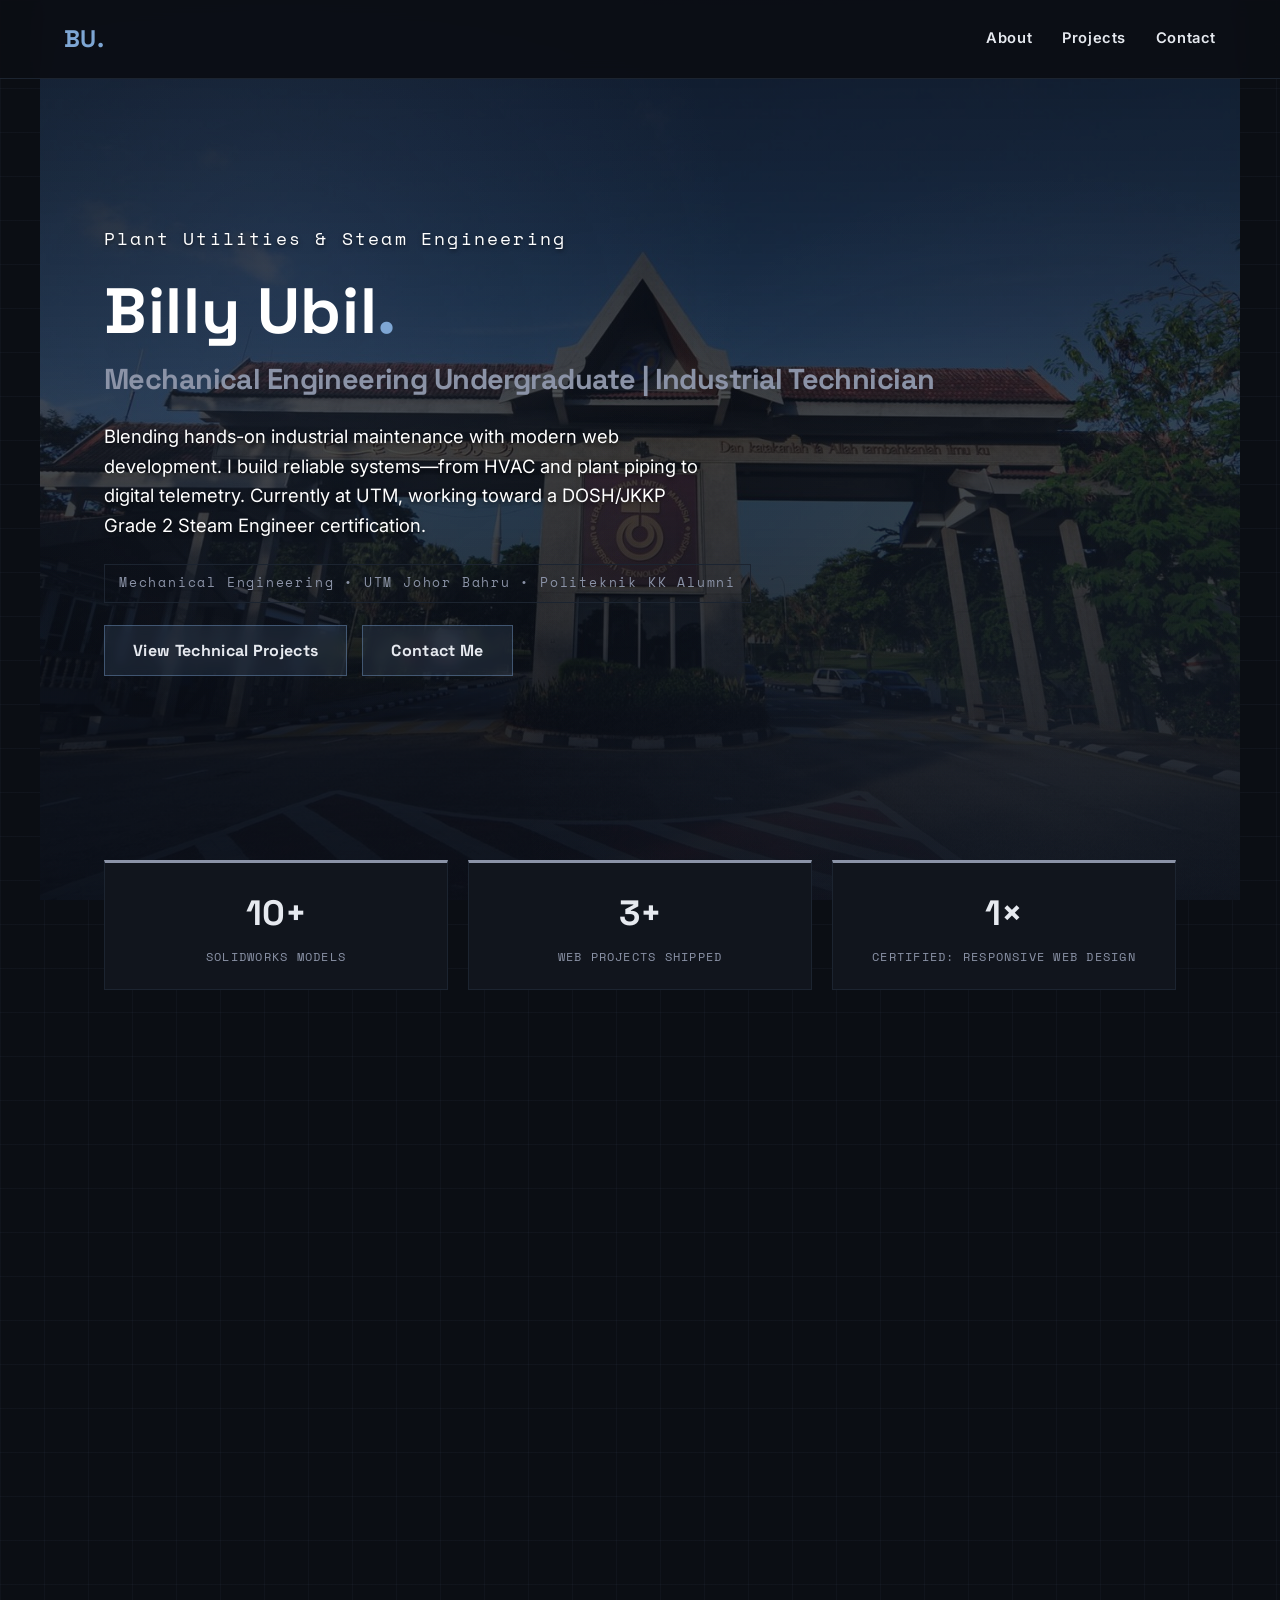
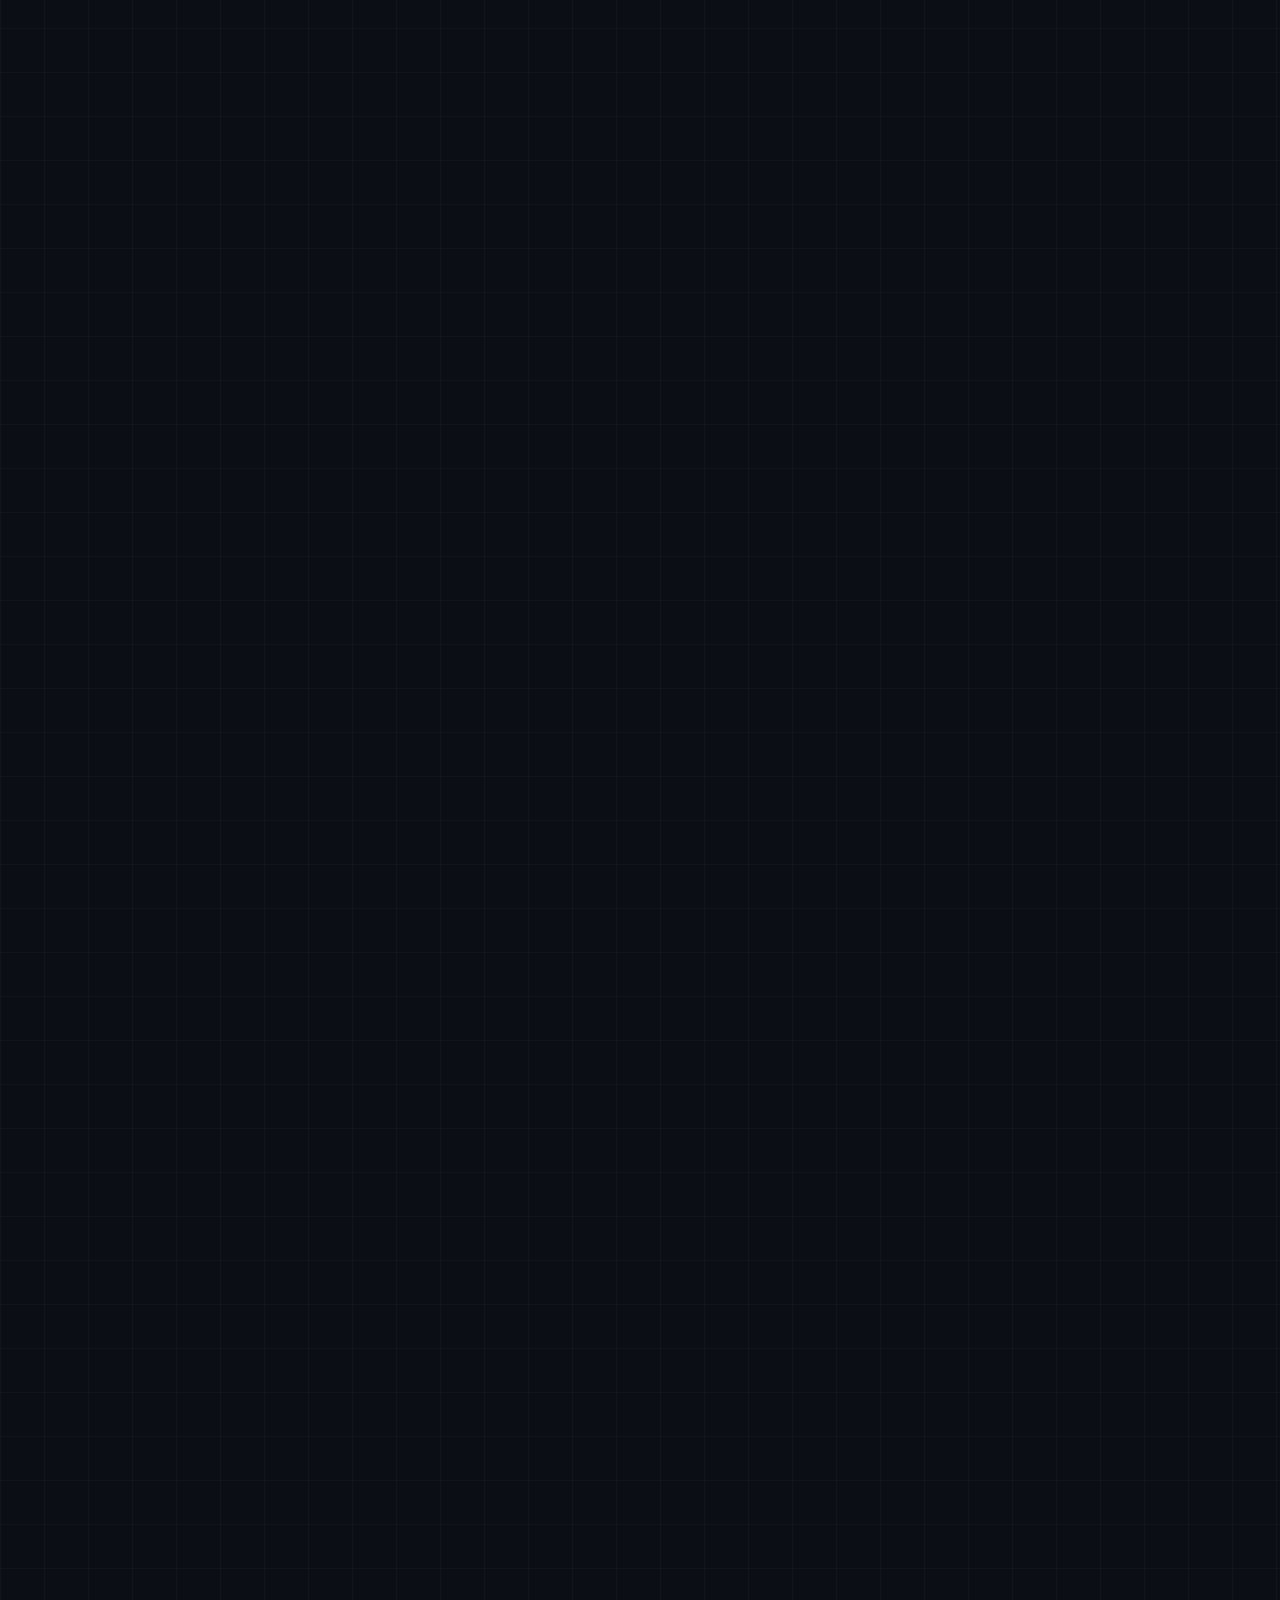
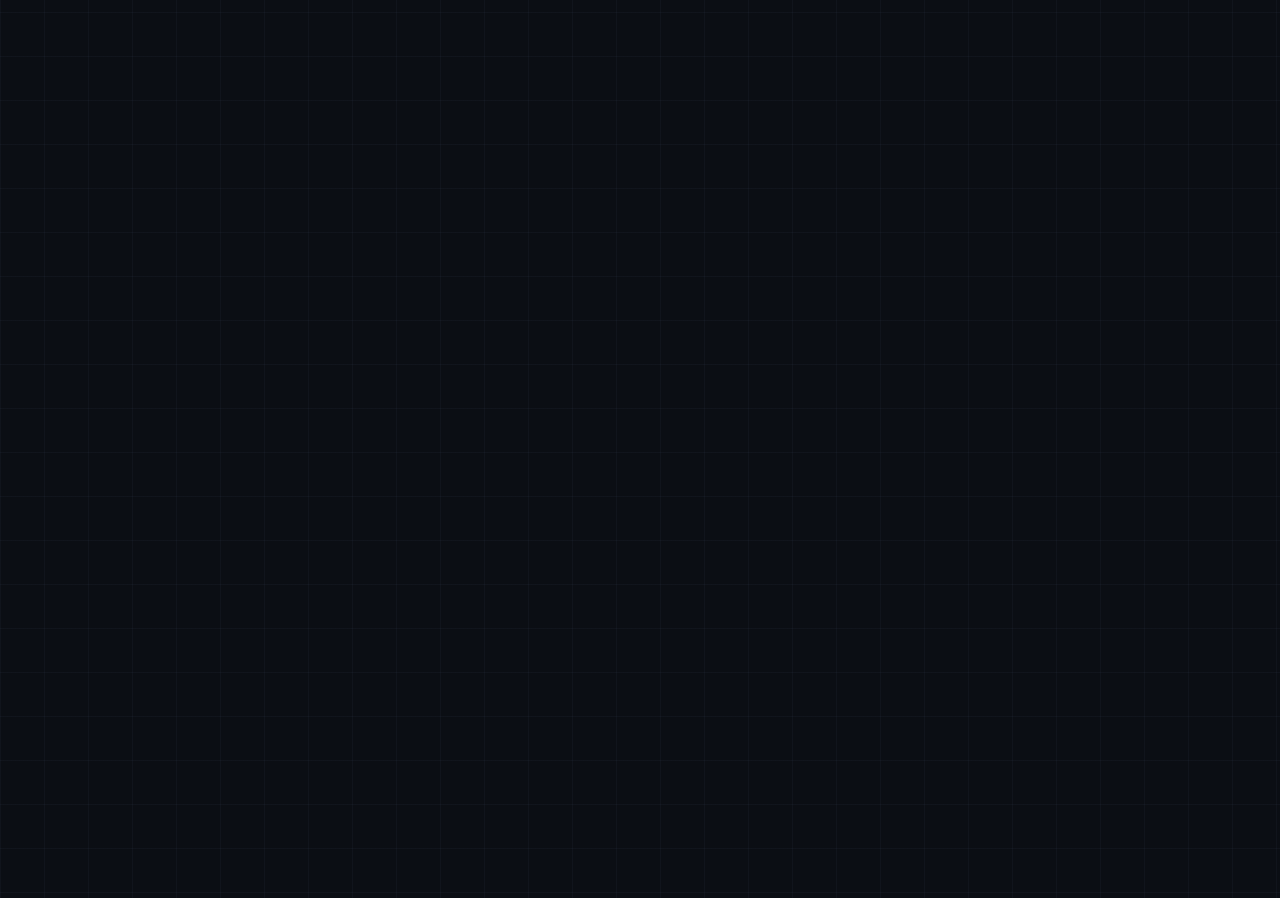
<file: index.html>
<!DOCTYPE html>
<html lang="en">
<head>
    <meta charset="UTF-8">
    <meta name="viewport" content="width=device-width, initial-scale=1.0">
    <title>Billy Ubil | Engineering & Dev Portfolio</title>
    <meta name="description" content="Mechanical engineering student & web developer. SolidWorks, AutoCAD, fabrication and modern front-end development." />
    <meta property="og:title" content="Billy Ubil | Mechanical Engineering Student & Web Developer" />
    <meta property="og:description" content="Mechanical engineering student & web developer. SolidWorks, AutoCAD, fabrication and modern front-end development." />
    <meta property="og:type" content="website" />
    <meta property="og:url" content="https://billyubil2112.github.io/" />
    <link rel="icon" href="data:image/svg+xml,%3Csvg xmlns='http://www.w3.org/2000/svg' viewBox='0 0 100 100'%3E%3Crect width='100' height='100' rx='0' fill='%230A192F'/%3E%3Ctext x='50' y='72' font-family='Arial,Helvetica,sans-serif' font-size='56' font-weight='700' text-anchor='middle' fill='%23FFFFFF'%3EBU%3C/text%3E%3C/svg%3E" />
    <link rel="preconnect" href="https://fonts.googleapis.com" />
    <link rel="preconnect" href="https://fonts.gstatic.com" crossorigin />
    <link href="https://fonts.googleapis.com/css2?family=Space+Grotesk:wght@500;600;700&family=Inter:wght@400;500;600&family=Space+Mono:wght@400;700&display=swap" rel="stylesheet" />
    <link rel="stylesheet" href="style.css">
    <link rel="preload" as="image" href="utm-header-v2.jpg" />
    <link rel="preload" as="image" href="utm-projects-v2.jpg" />
</head>
<body>

    <!-- NAVIGATION -->
    <nav>
        <div class="logo">BU.</div>
        <button class="hamburger" id="hamburger" aria-label="Toggle menu" aria-expanded="false">☰</button>
        <ul class="nav-links" id="nav-links">
            <li><a href="#about">About</a></li>
            <li><a href="#projects">Projects</a></li>
            <li><a href="#contact">Contact</a></li>
        </ul>
    </nav>

    <!-- HERO SECTION -->
    <header class="hero">
        <div class="hero-photo" aria-hidden="true"></div>
        <div class="hero-overlay" aria-hidden="true"></div>
        <div class="blueprint" aria-hidden="true"></div>
        <div class="hero-content fade-in">
            <p class="greeting">Plant Utilities & Steam Engineering</p>
            <h1><span class="highlight">Billy Ubil<span class="dot">.</span></span></h1>
            <h2>Mechanical Engineering Undergraduate | Industrial Technician</h2>
            <p>Blending hands-on industrial maintenance with modern web development. I build reliable systems—from HVAC and plant piping to digital telemetry. Currently at UTM, working toward a DOSH/JKKP Grade 2 Steam Engineer certification.</p>
            <span class="spec">Mechanical Engineering &bull; UTM Johor Bahru &bull; Politeknik KK Alumni</span>
            <div class="hero-buttons">
                <a href="#projects" class="btn transparent">View Technical Projects</a>
                <a href="#contact" class="btn transparent">Contact Me</a>
            </div>
        </div>
    </header>

    <!-- STATS STRIP -->
    <div class="stats-strip">
        <div class="stat"><span class="stat-num">10+</span><span class="stat-label">SolidWorks Models</span></div>
        <div class="stat"><span class="stat-num">3+</span><span class="stat-label">Web Projects Shipped</span></div>
        <div class="stat"><span class="stat-num">1×</span><span class="stat-label">Certified: Responsive Web Design</span></div>
    </div>

    <!-- ABOUT & SKILLS SECTION -->
    <section id="about" class="about-section fade-in">
        <div class="section-header">
            <div class="eyebrow">01 / About</div>
            <h2>About Me</h2>
            <div class="header-line"></div>
        </div>
        
        <div class="about-text-container">
            <p>I hold a Diploma in Mechanical Engineering from Politeknik Kota Kinabalu (Dean's List) and build my engineering foundation on real-world industrial experience. I have worked hands-on as a Mechanical Technician at Borneo Samudera Sdn Bhd and an Electrical Technician at EK Jaya Sdn Bhd.</p>
            <p>My practical experience includes fabricating custom sheet-metal gravity chutes, overhauling mechanical drive transmissions, and managing HVAC and standby generator maintenance. I am highly familiar with OSHA 1994 regulations, HIRARC principles, and standard Permit-to-Work (PTW) procedures, particularly during confined-space digester vessel overhauls. My goal is to apply analytical problem-solving and modern digital capabilities to support reliable, safe plant operations.</p>
        </div>
            
        <div class="skills-wrapper">
            <h3>Technical Expertise</h3>
            <div class="skills-box" id="skills">
                
                <div class="skill-category">
                    <h4>Industrial &amp; Maintenance</h4>
                    <ul class="spec-list">
                        <li>Plant Pumping Systems &amp; Valves</li>
                        <li>Mechanical Drive Transmissions</li>
                        <li>HVAC Preventive Maintenance</li>
                        <li>Standby Generator Servicing</li>
                        <li>OSHA 1994, HIRARC &amp; PTW</li>
                    </ul>
                </div>

                <div class="skill-category">
                    <h4>Engineering &amp; Fabrication</h4>
                    <ul class="spec-list">
                        <li>SolidWorks (3D Modeling &amp; Assembly)</li>
                        <li>AutoCAD (2D Drafting)</li>
                        <li>Welding (SMAW, MIG, TIG)</li>
                        <li>Sheet-Metal Fabrication</li>
                    </ul>
                </div>

                <div class="skill-category">
                    <h4>Digital &amp; Software</h4>
                    <ul class="spec-list">
                        <li>Responsive Web Design</li>
                        <li>HTML5 / CSS3 / JavaScript</li>
                        <li>Microsoft Office Suite</li>
                    </ul>
                </div>
            </div>
        </div>
    </section>

    <!-- PROJECTS SECTION -->
    <section id="projects" class="projects-section">
        <div class="projects-bg" aria-hidden="true"></div>
        <div class="projects-inner">
        <div class="section-header fade-in">
            <div class="eyebrow">02 / Projects</div>
            <h2>Featured Projects</h2>
            <div class="header-line"></div>
        </div>

        <!-- CATEGORY 1: MECHANICAL & CAD -->
        <h3 class="category-title fade-in">Mechanical & CAD Designs</h3>
        <div class="project-grid">
            <div class="project-card fade-in">
                <div class="card-icon"><svg viewBox="0 0 48 48" fill="none" stroke="currentColor" stroke-width="1.6" stroke-linecap="round" stroke-linejoin="round" aria-hidden="true"><circle cx="24" cy="41" r="4"/><line x1="24" y1="37" x2="24" y2="25"/><rect x="15" y="9" width="18" height="20" rx="0"/><line x1="21" y1="15" x2="21" y2="21"/><line x1="27" y1="15" x2="27" y2="21"/><line x1="8" y1="9" x2="8" y2="45"/><line x1="40" y1="9" x2="40" y2="45"/></svg></div>
                <div class="card-content">
                    <h3>V6 Engine Assembly</h3>
                    <p>Multi-cylinder engine built in SolidWorks: cylinder block, crankshaft, pistons, con-rods, valvetrain and sump modelled as interlocked parts with mating constraints and motion checks.</p>
                    <div class="title-block"><span>Billy Ubil</span><span>SolidWorks / Assembly</span><span>2026</span></div>
                </div>
            </div>

            <div class="project-card fade-in">
                <div class="card-icon"><svg viewBox="0 0 48 48" fill="none" stroke="currentColor" stroke-width="1.6" stroke-linecap="round" stroke-linejoin="round" aria-hidden="true"><rect x="7" y="13" width="34" height="22" rx="0"/><line x1="12" y1="13" x2="12" y2="35"/><line x1="20" y1="13" x2="20" y2="35"/><line x1="28" y1="13" x2="28" y2="35"/><line x1="36" y1="13" x2="36" y2="35"/><line x1="7" y1="24" x2="2" y2="24"/><line x1="46" y1="24" x2="41" y2="24"/></svg></div>
                <div class="card-content">
                    <h3>Shell &amp; Tube Heat Exchanger</h3>
                    <p>Shell, tube bundle, baffles, channel covers and flanges modelled to assembly fit with production drawings, typical of oil &amp; gas and boiler duty heat-transfer equipment.</p>
                    <div class="title-block"><span>Billy Ubil</span><span>SolidWorks / Assembly</span><span>2026</span></div>
                </div>
            </div>
        </div>
        <div class="gallery-cta fade-in">
            <p>I have 10+ SolidWorks models across parts, assemblies, sheet metal and drawings.</p>
            <a href="https://grabcad.com/billy.ubil-1" target="_blank" class="btn">View all on GrabCAD ➔</a>
        </div>

        <!-- CATEGORY 2: WEB DEVELOPMENT -->
        <h3 class="category-title fade-in" style="margin-top: 60px;">Front-End Web Development</h3>
        <div class="project-grid">

            <div class="project-card fade-in">
                <div class="card-icon"><svg viewBox="0 0 48 48" fill="none" stroke="currentColor" stroke-width="1.6" stroke-linecap="round" stroke-linejoin="round" aria-hidden="true"><rect x="8" y="22" width="6" height="16"/><rect x="18" y="14" width="6" height="24"/><rect x="28" y="6" width="6" height="32"/><line x1="5" y1="42" x2="43" y2="42"/></svg></div>
                <div class="card-content">
                    <h3>SpendSync · Budget Tracker</h3>
                    <p>A browser-based offline PWA for personal finance. Features include recurring income tracking, a 50/30/20 split calculator, saving pots, and a gamified 'Money Cat' pet built entirely in vanilla JS and local storage.</p>
                    <a href="https://billyubil2112.github.io/SpendSync/" target="_blank" class="text-link">View Live App ➔</a>
                    <div style="margin-top: 15px;"><span class="tag">[ freeCodeCamp RWD Certified ]</span></div>
                    <div class="title-block"><span>Billy Ubil</span><span>Web / Deployed</span><span>2026</span></div>
                </div>
            </div>

            <div class="project-card fade-in">
                <div class="card-icon"><svg viewBox="0 0 48 48" fill="none" stroke="currentColor" stroke-width="1.6" stroke-linecap="round" stroke-linejoin="round" aria-hidden="true"><rect x="10" y="5" width="28" height="38" rx="0"/><rect x="14" y="9" width="20" height="7"/><line x1="16" y1="23" x2="16" y2="39"/><line x1="24" y1="23" x2="24" y2="39"/><line x1="32" y1="23" x2="32" y2="39"/><line x1="16" y1="23" x2="32" y2="23"/><line x1="16" y1="31" x2="32" y2="31"/></svg></div>
                <div class="card-content">
                    <h3>Engineering Calculator Suite</h3>
                    <p>Unit converter, bolt torque, beam deflection, cylinder &amp; pipe volume, hoop stress and axial stress tools for quick design checks, running 100% in the browser.</p>
                    <a href="engineering-calculator/" class="text-link">Open Calculator ➔</a>
                    <div class="title-block"><span>Billy Ubil</span><span>Web / Deployed</span><span>2026</span></div>
                </div>
            </div>
        </div>
        </div>
    </section>

    <!-- CONTACT SECTION -->
    <section id="contact" class="contact-section fade-in">
        <div class="eyebrow">03 / Contact</div>
        <h2>Let's Build Something.</h2>
        <p>Whether you need someone to turn a wrench on a plant overhaul or write front-end code for a new dashboard, my inbox is open.</p>
        
        <div class="contact-buttons">
            <a href="mailto:billyubil2112@gmail.com" class="btn transparent">billyubil2112@gmail.com</a>
            <a href="https://www.linkedin.com/in/billy-ubil-2442a9233" target="_blank" class="btn linkedin-btn">LinkedIn</a>
        </div>
    </section>

    <footer>
        <p>&copy; 2026 Billy Ubil &middot; Photos: UTM brand stock photos (brand.utm.my)</p>
        <p style="margin-top:6px;">Hand-coded with HTML, CSS &amp; JavaScript.</p>
    </footer>

    <script src="script.js"></script>
</body>
</html>
</file>
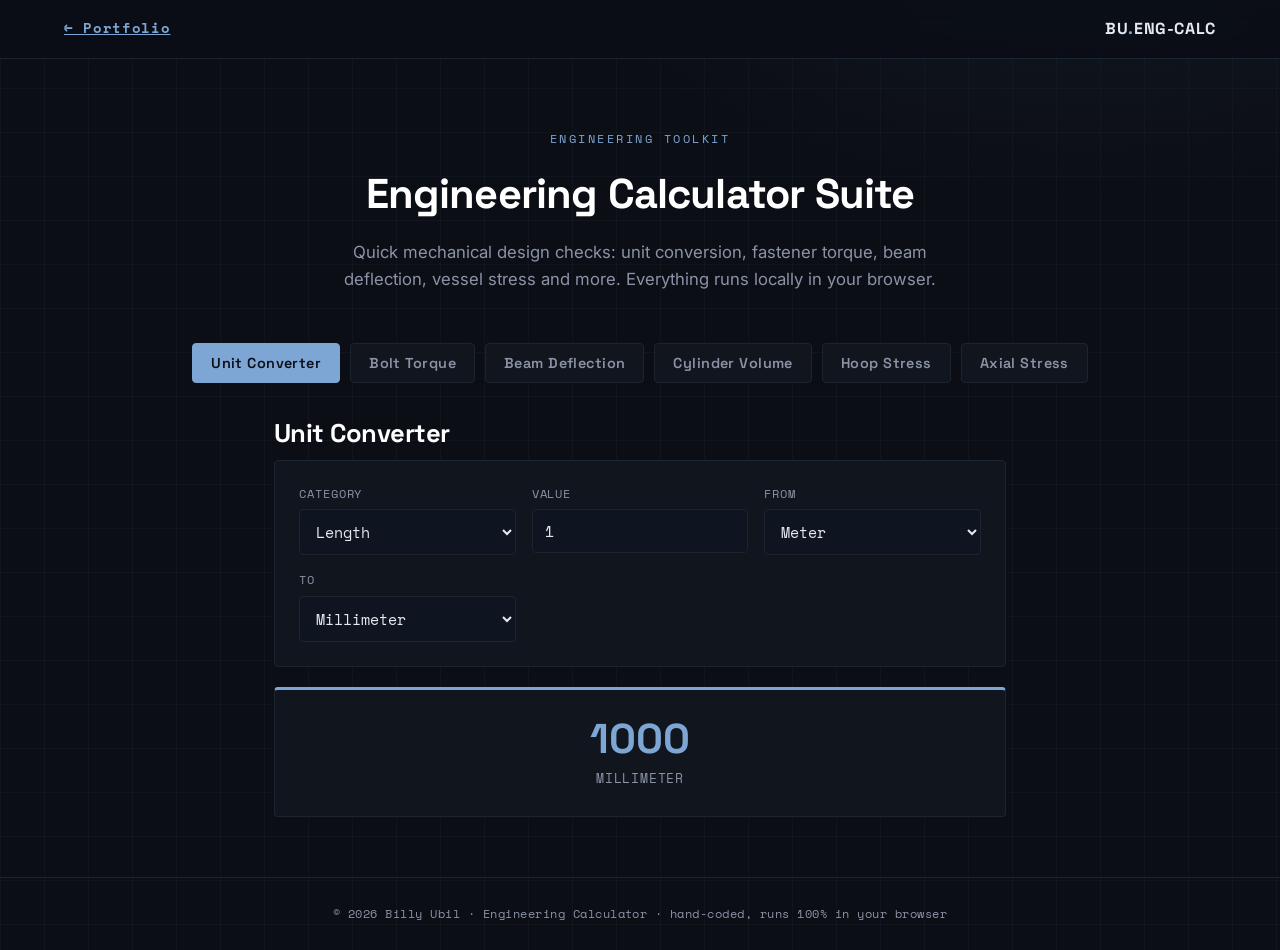
<file: engineering-calculator/index.html>
<!DOCTYPE html>
<html lang="en">
<head>
    <meta charset="UTF-8">
    <meta name="viewport" content="width=device-width, initial-scale=1.0">
    <title>Engineering Calculator | Billy Ubil</title>
    <meta name="description" content="Quick mechanical calculations for design checks: unit conversion, bolt torque, beam deflection, cylinder volume, hoop stress and axial stress. Runs entirely in your browser." />
    <link rel="preconnect" href="https://fonts.googleapis.com" />
    <link rel="preconnect" href="https://fonts.gstatic.com" crossorigin />
    <link href="https://fonts.googleapis.com/css2?family=Space+Grotesk:wght@500;600;700&family=Inter:wght@400;500;600&family=Space+Mono:wght@400;700&display=swap" rel="stylesheet" />
    <link rel="stylesheet" href="style.css">
</head>
<body>

    <div class="topbar">
        <a href="../" class="back">&larr; Portfolio</a>
        <span class="brand">BU<span class="dot">.</span>ENG-CALC</span>
    </div>

    <header class="hero">
        <p class="eyebrow">Engineering Toolkit</p>
        <h1>Engineering Calculator Suite</h1>
        <p class="sub">Quick mechanical design checks: unit conversion, fastener torque, beam deflection, vessel stress and more. Everything runs locally in your browser.</p>
    </header>

    <nav class="tabs" aria-label="Calculators">
        <button data-tool="unit" class="active">Unit Converter</button>
        <button data-tool="torque">Bolt Torque</button>
        <button data-tool="beam">Beam Deflection</button>
        <button data-tool="volume">Cylinder Volume</button>
        <button data-tool="hoop">Hoop Stress</button>
        <button data-tool="axial">Axial Stress</button>
    </nav>

    <main>

        <!-- UNIT CONVERTER -->
        <section class="tool active" id="tool-unit">
            <h2>Unit Converter</h2>
            <div class="tool-in">
                <label class="field">
                    <span class="f-label">Category</span>
                    <select id="uc-cat">
                        <option value="length">Length</option>
                        <option value="mass">Mass</option>
                        <option value="pressure">Pressure</option>
                        <option value="volume">Volume</option>
                        <option value="energy">Energy</option>
                        <option value="temperature">Temperature</option>
                    </select>
                </label>
                <label class="field">
                    <span class="f-label">Value</span>
                    <input id="uc-value" type="number" value="1" step="any" inputmode="decimal">
                </label>
                <label class="field">
                    <span class="f-label">From</span>
                    <select id="uc-from"></select>
                </label>
                <label class="field">
                    <span class="f-label">To</span>
                    <select id="uc-to"></select>
                </label>
            </div>
            <div class="result">
                <div class="r-value" id="uc-out">1</div>
                <div class="r-unit" id="uc-out-unit">Meter</div>
            </div>
        </section>

        <!-- BOLT TORQUE -->
        <section class="tool" id="tool-torque">
            <h2>Bolt Torque</h2>
            <p class="formula">T = K &middot; F &middot; d &nbsp;(preload torque)</p>
            <div class="tool-in">
                <label class="field">
                    <span class="f-label">Nut factor K</span>
                    <select id="bt-k">
                        <option value="0.10">0.10 · Lubricated / plated</option>
                        <option value="0.15">0.15 · Waxed</option>
                        <option value="0.20" selected>0.20 · As-received steel</option>
                        <option value="0.25">0.25 · Zinc plated</option>
                        <option value="0.30">0.30 · Rusty / dry</option>
                    </select>
                </label>
                <label class="field">
                    <span class="f-label">Clamping force F</span>
                    <input id="bt-f" type="number" value="10" step="any" inputmode="decimal"><span class="suffix">kN</span>
                </label>
                <label class="field">
                    <span class="f-label">Nominal diameter d</span>
                    <input id="bt-d" type="number" value="12" step="any" inputmode="decimal"><span class="suffix">mm</span>
                </label>
            </div>
            <div class="result">
                <div class="r-value" id="bt-out">24.0</div>
                <div class="r-unit" id="bt-out-unit">N&middot;m (and equivalents below)</div>
            </div>
        </section>

        <!-- BEAM DEFLECTION -->
        <section class="tool" id="tool-beam">
            <h2>Beam Deflection: Simply Supported</h2>
            <p class="formula">&delta; = W&middot;L&sup3; &frasl; (48&middot;E&middot;I), &nbsp;M = W&middot;L&frasl;4</p>
            <div class="tool-in">
                <label class="field">
                    <span class="f-label">Mid-span point load W</span>
                    <input id="bd-w" type="number" value="1000" step="any" inputmode="decimal"><span class="suffix">N</span>
                </label>
                <label class="field">
                    <span class="f-label">Span L</span>
                    <input id="bd-l" type="number" value="1000" step="any" inputmode="decimal"><span class="suffix">mm</span>
                </label>
                <label class="field">
                    <span class="f-label">Section width b</span>
                    <input id="bd-b" type="number" value="50" step="any" inputmode="decimal"><span class="suffix">mm</span>
                </label>
                <label class="field">
                    <span class="f-label">Section height h</span>
                    <input id="bd-h" type="number" value="100" step="any" inputmode="decimal"><span class="suffix">mm</span>
                </label>
                <label class="field">
                    <span class="f-label">Modulus E (steel 200, Al 69)</span>
                    <input id="bd-e" type="number" value="200" step="any" inputmode="decimal"><span class="suffix">GPa</span>
                </label>
            </div>
            <div class="result">
                <div class="r-value" id="bd-out">0.05</div>
                <div class="r-unit" id="bd-out-unit">mm deflection at mid-span</div>
            </div>
        </section>

        <!-- CYLINDER / PIPE VOLUME -->
        <section class="tool" id="tool-volume">
            <h2>Cylinder / Pipe Volume</h2>
            <p class="formula">V = &pi;&middot;r&sup2;&middot;L &nbsp;or&nbsp; &pi;&middot;(r<sub>o</sub>&sup2;&minus;r<sub>i</sub>&sup2;)&middot;L</p>
            <div class="tool-in">
                <label class="field">
                    <span class="f-label">Section</span>
                    <select id="cv-mode">
                        <option value="cyl">Solid cylinder</option>
                        <option value="pipe">Hollow pipe</option>
                    </select>
                </label>
                <label class="field" id="cv-r-wrap">
                    <span class="f-label">Radius r</span>
                    <input id="cv-r" type="number" value="25" step="any" inputmode="decimal"><span class="suffix">mm</span>
                </label>
                <label class="field" id="cv-od-wrap" style="display:none">
                    <span class="f-label">Outer diameter OD</span>
                    <input id="cv-od" type="number" value="50" step="any" inputmode="decimal"><span class="suffix">mm</span>
                </label>
                <label class="field" id="cv-id-wrap" style="display:none">
                    <span class="f-label">Inner diameter ID</span>
                    <input id="cv-id" type="number" value="42" step="any" inputmode="decimal"><span class="suffix">mm</span>
                </label>
                <label class="field">
                    <span class="f-label">Length L</span>
                    <input id="cv-l" type="number" value="500" step="any" inputmode="decimal"><span class="suffix">mm</span>
                </label>
                <label class="field">
                    <span class="f-label">Material density (steel 7850)</span>
                    <input id="cv-d" type="number" value="7850" step="any" inputmode="decimal"><span class="suffix">kg/m&sup3;</span>
                </label>
            </div>
            <div class="result">
                <div class="r-value" id="cv-out">0.982</div>
                <div class="r-unit" id="cv-out-unit">litres &nbsp;&middot;&nbsp; mass below</div>
            </div>
        </section>

        <!-- HOOP STRESS -->
        <section class="tool" id="tool-hoop">
            <h2>Hoop Stress: Thin-Walled Vessel</h2>
            <p class="formula">&sigma;<sub>hoop</sub> = P&middot;D&frasl;(2t), &nbsp;&sigma;<sub>long</sub> = P&middot;D&frasl;(4t)</p>
            <div class="tool-in">
                <label class="field">
                    <span class="f-label">Internal pressure P</span>
                    <input id="hs-p" type="number" value="1.0" step="any" inputmode="decimal"><span class="suffix">MPa</span>
                </label>
                <label class="field">
                    <span class="f-label">Inner diameter D</span>
                    <input id="hs-d" type="number" value="1000" step="any" inputmode="decimal"><span class="suffix">mm</span>
                </label>
                <label class="field">
                    <span class="f-label">Wall thickness t</span>
                    <input id="hs-t" type="number" value="10" step="any" inputmode="decimal"><span class="suffix">mm</span>
                </label>
            </div>
            <div class="result">
                <div class="r-value" id="hs-out">50.0</div>
                <div class="r-unit" id="hs-out-unit">MPa hoop stress</div>
            </div>
        </section>

        <!-- AXIAL STRESS -->
        <section class="tool" id="tool-axial">
            <h2>Axial Stress & Safety Factor</h2>
            <p class="formula">&sigma; = F &frasl; A, &nbsp;SF = &sigma;<sub>yield</sub> &frasl; &sigma;</p>
            <div class="tool-in">
                <label class="field">
                    <span class="f-label">Tensile force F</span>
                    <input id="as-f" type="number" value="20" step="any" inputmode="decimal"><span class="suffix">kN</span>
                </label>
                <label class="field">
                    <span class="f-label">Section</span>
                    <select id="as-shape">
                        <option value="round">Round bar</option>
                        <option value="rect">Rectangular</option>
                    </select>
                </label>
                <label class="field">
                    <span class="f-label">Diameter d</span>
                    <input id="as-d" type="number" value="20" step="any" inputmode="decimal"><span class="suffix">mm</span>
                </label>
                <label class="field" id="as-r-wrap" style="display:none">
                    <span class="f-label">Width b</span>
                    <input id="as-b" type="number" value="40" step="any" inputmode="decimal"><span class="suffix">mm</span>
                </label>
                <label class="field" id="as-h-wrap" style="display:none">
                    <span class="f-label">Thickness h</span>
                    <input id="as-h" type="number" value="8" step="any" inputmode="decimal"><span class="suffix">mm</span>
                </label>
                <label class="field">
                    <span class="f-label">Yield strength (S235 235, S275 275)</span>
                    <input id="as-y" type="number" value="250" step="any" inputmode="decimal"><span class="suffix">MPa</span>
                </label>
            </div>
            <div class="result">
                <div class="r-value" id="as-out">63.7</div>
                <div class="r-unit" id="as-out-unit">MPa &nbsp;&middot;&nbsp; safety factor below</div>
            </div>
        </section>

    </main>

    <footer>
        <p>&copy; 2026 Billy Ubil &middot; Engineering Calculator &middot; hand-coded, runs 100% in your browser</p>
    </footer>

    <script src="app.js"></script>
</body>
</html>
</file>
<file: style.css>
:root {
    --bg-main: #0B0E14;
    --bg-card: #11151D;
    --bg-card-hover: #161C28;
    --text-primary: #E6E9EF;
    --text-secondary: #8B93A7;
    --accent: #7EA6D4;
    --accent-hover: #5F8CC0;
    --accent-soft: rgba(126, 166, 212, 0.08);
    --cyan: #7EA6D4;
    --border: #1C2430;
    --font-body: 'Inter', system-ui, sans-serif;
    --font-heading: 'Space Grotesk', system-ui, sans-serif;
    --font-mono: 'Space Mono', monospace;
}

html { scroll-behavior: smooth; }

* { box-sizing: border-box; margin: 0; padding: 0; }

:focus { outline: none; }
:focus-visible { outline: 2px solid var(--accent); outline-offset: 3px; border-radius: 0; }

body {
    font-family: var(--font-body);
    background-color: var(--bg-main);
    background-image:
        linear-gradient(rgba(126, 166, 212, 0.045) 1px, transparent 1px),
        linear-gradient(90deg, rgba(126, 166, 212, 0.045) 1px, transparent 1px),
        radial-gradient(900px 500px at 85% -10%, rgba(126, 166, 212, 0.07), transparent 60%);
    background-size: 44px 44px, 44px 44px, auto;
    color: var(--text-primary);
    line-height: 1.6;
    overflow-x: hidden;
}

h1, h2, h3, h4 { color: #ffffff; font-family: var(--font-heading); letter-spacing: -0.02em; }
a { text-decoration: none; color: inherit; }

::selection { background: rgba(126, 166, 212, 0.35); }
html { scrollbar-color: rgba(255, 255, 255, 0.22) transparent; scrollbar-width: thin; }

/* Navigation */
nav {
    display: flex;
    justify-content: space-between;
    align-items: center;
    padding: 20px 5%;
    background: rgba(11, 14, 20, 0.92);
    position: fixed;
    width: 100%;
    backdrop-filter: blur(10px);
    -webkit-backdrop-filter: blur(10px);
    z-index: 100;
    border-bottom: 1px solid var(--border);
}
.logo { font-family: var(--font-heading); font-size: 24px; font-weight: 700; color: var(--accent); letter-spacing: 0.02em; }
.nav-links { list-style: none; display: flex; gap: 30px; font-weight: 600; font-size: 0.92rem; letter-spacing: 0.04em; }
.nav-links li a:hover { color: var(--accent); transition: 0.3s; }

/* Hamburger (mobile menu) */
.hamburger {
    display: none;
    background: transparent;
    border: 1px solid var(--border);
    color: var(--text-primary);
    font-size: 22px;
    line-height: 1;
    padding: 6px 12px;
    border-radius: 0; /* Sharp edges */
    cursor: pointer;
}
.hamburger:hover { border-color: var(--accent); }

/* Buttons - Sharp Edges */
.btn {
    display: inline-block;
    padding: 12px 28px;
    background: var(--accent);
    color: #0a0e17;
    border-radius: 0; /* Changed from 4px to 0 for industrial look */
    font-weight: bold;
    font-family: var(--font-heading);
    letter-spacing: 0.02em;
    transition: all 0.3s ease;
    border: 1px solid var(--accent);
    cursor: pointer;
}
.btn:hover { background: var(--accent-hover); border-color: var(--accent-hover); color: #fff; transform: translateY(-2px); box-shadow: 0 4px 12px rgba(126, 166, 212, 0.2); }
.btn.outline { background: transparent; color: var(--accent); }
.btn.outline:hover { background: var(--accent-soft); color: var(--accent); }
.linkedin-btn { background: #0a66c2; border-color: #0a66c2; color: white; }
.linkedin-btn:hover { background: #004182; border-color: #004182; }

/* Transparent Buttons (Hero) */
.hero-buttons { 
    display: flex; 
    flex-direction: row; 
    gap: 15px; 
}
.btn.transparent {
    background-color: rgba(126, 166, 212, 0.12);
    border: 1px solid rgba(126, 166, 212, 0.4); 
    color: #E6E9EF; 
    backdrop-filter: blur(6px);
    -webkit-backdrop-filter: blur(6px);
}
.btn.transparent:hover {
    background-color: rgba(126, 166, 212, 0.35); 
    border-color: #7EA6D4; 
    color: #ffffff;
    box-shadow: 0 4px 15px rgba(126, 166, 212, 0.2);
    transform: translateY(-2px);
}

/* Layouts */
section { padding: 100px 5%; max-width: 1200px; margin: 0 auto; position: relative; content-visibility: auto; contain-intrinsic-size: auto 600px; }
.section-header { margin-bottom: 50px; text-align: center; }
.section-header h2 { font-size: 36px; margin-bottom: 10px; }
.header-line { height: 3px; width: 60px; background: var(--text-secondary); margin: 0 auto; border-radius: 0; }
.eyebrow {
    font-family: var(--font-mono);
    font-size: 0.78rem;
    letter-spacing: 0.2em;
    color: var(--text-secondary);
    text-transform: uppercase;
    margin-bottom: 10px;
}

/* Hero */
.hero {
    height: 100vh;
    display: flex;
    align-items: center;
    padding: 0 5%;
    max-width: 1200px;
    margin: 0 auto;
    position: relative;
    overflow: hidden;
}
.hero-photo {
    position: absolute;
    inset: 0;
    background: url('utm-header-v2.jpg') center 30%/cover no-repeat;
    opacity: 1;
    transition: opacity 0.8s ease;
    will-change: opacity;
}
.hero-overlay {
    position: absolute;
    inset: 0;
    background: linear-gradient(180deg, rgba(10, 14, 23, 0.9), rgba(10, 14, 23, 0.75) 45%, rgba(10, 14, 23, 0.96));
}
body.scrolled .hero-photo { opacity: 0; }
.hero .blueprint {
    position: absolute;
    inset: 0;
    pointer-events: none;
    background:
        radial-gradient(circle at 20% 30%, rgba(126, 166, 212, 0.10), transparent 40%),
        radial-gradient(circle at 85% 80%, rgba(126, 166, 212, 0.06), transparent 45%);
}
.hero-content { position: relative; z-index: 2; }
.greeting { color: var(--accent); font-family: var(--font-mono); font-size: 15px; letter-spacing: 0.12em; margin-bottom: 15px; }
.hero h1 { font-size: 4rem; line-height: 1.08; margin-bottom: 10px; }
.highlight { color: #ffffff; font-weight: 700; letter-spacing: 0.01em; }
.highlight .dot { color: var(--accent); }
.hero h2 { font-size: 1.8rem; color: var(--text-secondary); margin-bottom: 20px; }
.hero p { max-width: 600px; font-size: 1.15rem; color: #ffffff; text-shadow: 0 2px 4px rgba(0,0,0,0.6); margin-bottom: 24px; line-height: 1.6; }
.spec {
    display: inline-block;
    font-family: var(--font-mono);
    font-size: 0.8rem;
    letter-spacing: 0.14em;
    color: var(--text-secondary);
    border: 1px solid var(--border);
    padding: 8px 14px;
    margin-bottom: 22px;
}

/* Stats strip */
.stats-strip {
    display: grid;
    grid-template-columns: repeat(3, 1fr);
    gap: 20px;
    max-width: 1200px;
    margin: -40px auto 0;
    padding: 0 5%;
    position: relative;
    z-index: 2;
}
.stat {
    background: var(--bg-card);
    border: 1px solid var(--border);
    border-top: 3px solid var(--text-secondary); /* Utilitarian top border */
    padding: 22px;
    text-align: center;
}
.stat-num { display: block; font-family: var(--font-heading); font-size: 2.2rem; font-weight: 700; color: var(--text-primary); }
.stat-label { display: block; margin-top: 6px; font-family: var(--font-mono); font-size: 0.78rem; letter-spacing: 0.1em; text-transform: uppercase; color: var(--text-secondary); }

/* About & Skills */
.about-text-container { font-size: 1.1rem; margin-bottom: 50px; text-align: center; max-width: 800px; margin-left: auto; margin-right: auto; }
.about-text-container p { margin-bottom: 20px; color: var(--text-secondary); }
.skills-wrapper h3 { text-align: center; margin-bottom: 30px; font-size: 24px; color: var(--text-primary); }

.skills-box { display: grid; grid-template-columns: repeat(auto-fit, minmax(250px, 1fr)); gap: 30px; }
.skill-category { 
    background: var(--bg-main); 
    padding: 25px; 
    border-radius: 0; /* Sharp edges */
    border: 1px solid var(--border); 
    border-top: 2px solid var(--text-secondary); /* Drawing block style */
}
.skill-category h4 { margin-bottom: 15px; color: #fff; border-bottom: 1px solid var(--border); padding-bottom: 10px; font-size: 1rem; letter-spacing: 0.04em; }

/* The New Engineering Spec List */
.spec-list {
    list-style: none;
    display: flex;
    flex-direction: column;
    gap: 12px;
}
.spec-list li {
    font-family: var(--font-mono);
    font-size: 0.85rem;
    color: var(--text-secondary);
    display: flex;
    align-items: flex-start;
    gap: 12px;
    line-height: 1.4;
}
.spec-list li::before {
    content: "[+]"; /* Technical marker */
    color: var(--text-primary);
    font-weight: bold;
}

/* Projects */
.projects-section { max-width: none; width: 100%; margin: 0; }
.projects-inner { max-width: 1200px; margin: 0 auto; position: relative; z-index: 1; }
.projects-inner .section-header { padding: 30px 0 70px; }
.projects-bg {
    position: absolute;
    top: 0; left: 0; right: 0;
    height: clamp(360px, 48vh, 540px);
    z-index: 0;
    background:
        linear-gradient(180deg, rgba(11, 14, 20, 0.96), rgba(11, 14, 20, 0.55) 55%, rgba(11, 14, 20, 0) 100%),
        url('utm-projects-v2.jpg') center 40%/cover no-repeat;
    opacity: 0;
    transition: opacity 1s ease;
    will-change: opacity;
}
.projects-section.photo-on .projects-bg { opacity: 1; }
.category-title { font-size: 22px; margin-bottom: 25px; color: var(--text-primary); border-left: 4px solid var(--text-secondary); padding-left: 15px; font-family: var(--font-heading); }
.project-grid { display: grid; grid-template-columns: repeat(auto-fit, minmax(300px, 1fr)); gap: 30px; }
.project-card { 
    background: var(--bg-card); 
    border-radius: 0; /* Sharp edges */
    border: 1px solid var(--border); 
    overflow: hidden; 
    transition: transform 0.3s, border-color 0.3s; 
    display: flex; 
    flex-direction: column; 
}
.project-card:hover { transform: translateY(-5px); border-color: var(--text-secondary); background: var(--bg-card-hover); }
.card-icon { padding: 22px 22px 0; display: flex; }
.card-icon svg { width: 42px; height: 42px; color: var(--text-primary); }
.card-content { padding: 22px 25px 20px; flex-grow: 1; display: flex; flex-direction: column; }
.card-content h3 { margin-bottom: 10px; font-size: 1.25rem; }
.card-content p { color: var(--text-secondary); font-size: 0.95rem; margin-bottom: 18px; flex-grow: 1; }
.text-link { color: var(--accent); font-weight: 600; font-size: 0.9rem; margin-top: auto; }
.text-link:hover { text-decoration: underline; }
.tag { 
    display: inline-block; 
    font-family: var(--font-mono); 
    font-size: 0.72rem; 
    font-weight: bold; 
    color: var(--text-primary); 
}
.title-block {
    display: flex;
    justify-content: space-between;
    gap: 10px;
    margin-top: 18px;
    padding: 12px 0 0;
    border-top: 1px solid var(--border);
    font-family: var(--font-mono);
    font-size: 0.66rem;
    letter-spacing: 0.1em;
    color: var(--text-secondary);
    text-transform: uppercase;
}
.title-block span + span { border-left: 1px solid var(--border); padding-left: 12px; }
.gallery-cta { margin-top: 30px; padding: 25px; background: var(--bg-card); border: 1px solid var(--border); border-radius: 0; text-align: center; }
.gallery-cta p { color: var(--text-secondary); margin-bottom: 15px; }

/* Contact & Footer */
.contact-section { text-align: center; max-width: 600px; }
.contact-section p { margin-bottom: 40px; color: var(--text-secondary); font-size: 1.1rem; }
.contact-buttons { display: flex; justify-content: center; gap: 20px; flex-wrap: wrap; }
footer { text-align: center; padding: 30px; border-top: 1px solid var(--border); margin-top: 50px; font-size: 0.85rem; color: var(--text-secondary); font-family: var(--font-mono); letter-spacing: 0.04em; }

/* Mobile Menu & Media Queries */
@media (max-width: 768px) {
    body { background-image: radial-gradient(600px 300px at 50% -5%, rgba(126, 166, 212, 0.08), transparent 60%); background-size: auto; }
    nav { background: rgba(11, 14, 20, 0.99); backdrop-filter: none; -webkit-backdrop-filter: none; }
    .hero-photo { transition: opacity 0.5s ease; }
    .projects-bg { transition: opacity 0.6s ease; }
    .hamburger { display: block; }
    .nav-links { display: none; position: fixed; top: 64px; left: 0; right: 0; flex-direction: column; gap: 0; background: var(--bg-card); border-bottom: 1px solid var(--border); padding: 10px 5%; z-index: 99; }
    .nav-links.open { display: flex; }
    .nav-links li { padding: 14px 0; border-bottom: 1px solid var(--border); }
    .hero h1 { font-size: 3rem; }
    .hero h2 { font-size: 1.4rem; }
    
    /* Phone: keeps buttons side-by-side */
    .hero-buttons { flex-direction: row; gap: 8px; justify-content: flex-start; }
    .btn { padding: 10px 14px; font-size: 0.85rem; text-align: center; }
    
    .stats-strip { grid-template-columns: 1fr; margin-top: -20px; }
    section { padding-top: 80px; }
    .hero { padding: 0 6%; }
    .hero-content { width: 100%; }
    .greeting { font-size: 0.78rem; letter-spacing: 0.1em; margin-bottom: 12px; }
    .hero h1 { font-size: 2.75rem; line-height: 1.1; margin-bottom: 8px; }
    .hero h2 { font-size: 1.15rem; margin-bottom: 14px; line-height: 1.4; }
    .hero p { font-size: 0.95rem; }
    .spec { font-size: 0.7rem; letter-spacing: 0.1em; padding: 7px 12px; line-height: 1.8; margin-bottom: 18px; }
}

@media (max-width: 420px) {
    .hero { padding: 0 6%; }
    .greeting { font-size: 0.7rem; }
    .hero h1 { font-size: 2.3rem; }
    .hero h2 { font-size: 1.02rem; }
    .hero p { font-size: 0.9rem; }
    .spec { font-size: 0.66rem; }
    
    /* Extra tight spacing for very narrow screens */
    .hero-buttons { gap: 6px; }
    .btn { padding: 8px 10px; font-size: 0.75rem; }
}

/* Animations */
.fade-in { opacity: 0; transform: translateY(20px); transition: opacity 0.6s ease-out, transform 0.6s ease-out; }
.fade-in.visible { opacity: 1; transform: translateY(0); }

@media (prefers-reduced-motion: reduce) {
    html { scroll-behavior: auto; }
    *, *::before, *::after { animation: none !important; transition: none !important; }
    .fade-in { opacity: 1; transform: none; }
}
</file>
<file: engineering-calculator/style.css>
:root {
    --bg-main: #0B0E14;
    --bg-card: #11151D;
    --text-primary: #E6E9EF;
    --text-secondary: #8B93A7;
    --accent: #7EA6D4;
    --accent-hover: #5F8CC0;
    --accent-soft: rgba(126, 166, 212, 0.12);
    --cyan: #7EA6D4;
    --border: #1C2430;
    --font-body: 'Inter', system-ui, sans-serif;
    --font-heading: 'Space Grotesk', system-ui, sans-serif;
    --font-mono: 'Space Mono', monospace;
}

* { box-sizing: border-box; margin: 0; padding: 0; }

:focus { outline: none; }
:focus-visible { outline: 2px solid var(--accent); outline-offset: 3px; border-radius: 4px; }

body {
    font-family: var(--font-body);
    background-color: var(--bg-main);
    background-image:
        linear-gradient(rgba(126, 166, 212, 0.045) 1px, transparent 1px),
        linear-gradient(90deg, rgba(126, 166, 212, 0.045) 1px, transparent 1px),
        radial-gradient(900px 500px at 85% -10%, rgba(126, 166, 212, 0.07), transparent 60%);
    background-size: 44px 44px, 44px 44px, auto;
    color: var(--text-primary);
    line-height: 1.6;
    min-height: 100vh;
    display: flex;
    flex-direction: column;
}

h1, h2 { color: #fff; font-family: var(--font-heading); letter-spacing: -0.02em; }
::selection { background: rgba(126, 166, 212, 0.35); }

/* Top bar */
.topbar {
    display: flex;
    justify-content: space-between;
    align-items: center;
    padding: 16px 5%;
    border-bottom: 1px solid var(--border);
    background: rgba(10, 14, 23, 0.9);
    backdrop-filter: blur(10px);
    position: sticky;
    top: 0;
    z-index: 10;
}
.back { color: var(--accent); font-weight: 600; font-family: var(--font-mono); font-size: 0.85rem; letter-spacing: 0.05em; }
.back:hover { color: var(--accent-hover); }
.brand { font-family: var(--font-heading); font-weight: 700; letter-spacing: 0.04em; color: var(--text-primary); }
.brand .dot { color: var(--accent); }

/* Header */
.hero { padding: 70px 5% 40px; text-align: center; max-width: 900px; margin: 0 auto; }
.eyebrow { font-family: var(--font-mono); font-size: 0.78rem; letter-spacing: 0.2em; color: var(--accent); text-transform: uppercase; margin-bottom: 12px; }
.hero h1 { font-size: 2.6rem; margin-bottom: 12px; }
.hero .sub { color: var(--text-secondary); max-width: 640px; margin: 0 auto; font-size: 1.05rem; }

/* Tabs */
.tabs {
    display: flex;
    flex-wrap: wrap;
    gap: 10px;
    justify-content: center;
    padding: 10px 5% 30px;
}
.tabs button {
    background: var(--bg-card);
    color: var(--text-secondary);
    border: 1px solid var(--border);
    padding: 10px 18px;
    border-radius: 4px;
    font-family: var(--font-heading);
    font-weight: 600;
    font-size: 0.9rem;
    letter-spacing: 0.03em;
    cursor: pointer;
    transition: all 0.2s;
}
.tabs button:hover { border-color: var(--accent); color: var(--accent); }
.tabs button.active { background: var(--accent); color: #0a0e17; border-color: var(--accent); }

/* Tool panels */
main { flex: 1; width: 100%; max-width: 860px; margin: 0 auto; padding: 0 5% 60px; }
.tool { display: none; }
.tool.active { display: block; animation: fade 0.25s ease; }
@keyframes fade { from { opacity: 0; transform: translateY(8px); } to { opacity: 1; transform: none; } }
.tool h2 { font-size: 1.6rem; margin-bottom: 6px; }
.formula { font-family: var(--font-mono); color: var(--cyan); font-size: 0.82rem; margin-bottom: 22px; border: 1px solid rgba(126, 166, 212, 0.25); display: inline-block; padding: 6px 12px; border-radius: 4px; }

.tool-in {
    display: grid;
    grid-template-columns: repeat(auto-fit, minmax(180px, 1fr));
    gap: 16px;
    background: var(--bg-card);
    border: 1px solid var(--border);
    border-radius: 4px;
    padding: 24px;
    position: relative;
}
.field { display: flex; flex-direction: column; gap: 6px; position: relative; }
.f-label { font-family: var(--font-mono); font-size: 0.72rem; letter-spacing: 0.08em; text-transform: uppercase; color: var(--text-secondary); }
.field input, .field select {
    background: #0e1420;
    border: 1px solid var(--border);
    color: var(--text-primary);
    padding: 10px 12px;
    border-radius: 4px;
    font-family: var(--font-mono);
    font-size: 0.95rem;
    width: 100%;
}
.field input:focus, .field select:focus { border-color: var(--accent); }
.field select option { background: #0e1420; }
.suffix { position: absolute; right: 12px; bottom: 11px; font-family: var(--font-mono); font-size: 0.78rem; color: var(--text-secondary); pointer-events: none; }
.field input { padding-right: 48px; }

.result {
    margin-top: 20px;
    background: var(--bg-card);
    border: 1px solid var(--border);
    border-top: 3px solid var(--accent);
    border-radius: 4px;
    padding: 26px 24px;
    text-align: center;
}
.r-value { font-family: var(--font-heading); font-size: 2.6rem; font-weight: 700; color: var(--accent); line-height: 1.1; }
.r-unit { margin-top: 8px; font-family: var(--font-mono); font-size: 0.8rem; letter-spacing: 0.06em; text-transform: uppercase; color: var(--text-secondary); }
.r-sub { margin-top: 6px; font-size: 0.9rem; color: var(--text-secondary); }
.warn { color: #ff3b30; font-weight: 600; }

footer { text-align: center; padding: 26px 5%; border-top: 1px solid var(--border); color: var(--text-secondary); font-family: var(--font-mono); font-size: 0.78rem; letter-spacing: 0.04em; }

@media (max-width: 600px) {
    .hero h1 { font-size: 2rem; }
    .tabs { flex-wrap: nowrap; overflow-x: auto; justify-content: flex-start; -webkit-overflow-scrolling: touch; }
    .tabs button { white-space: nowrap; }
}
</file>
